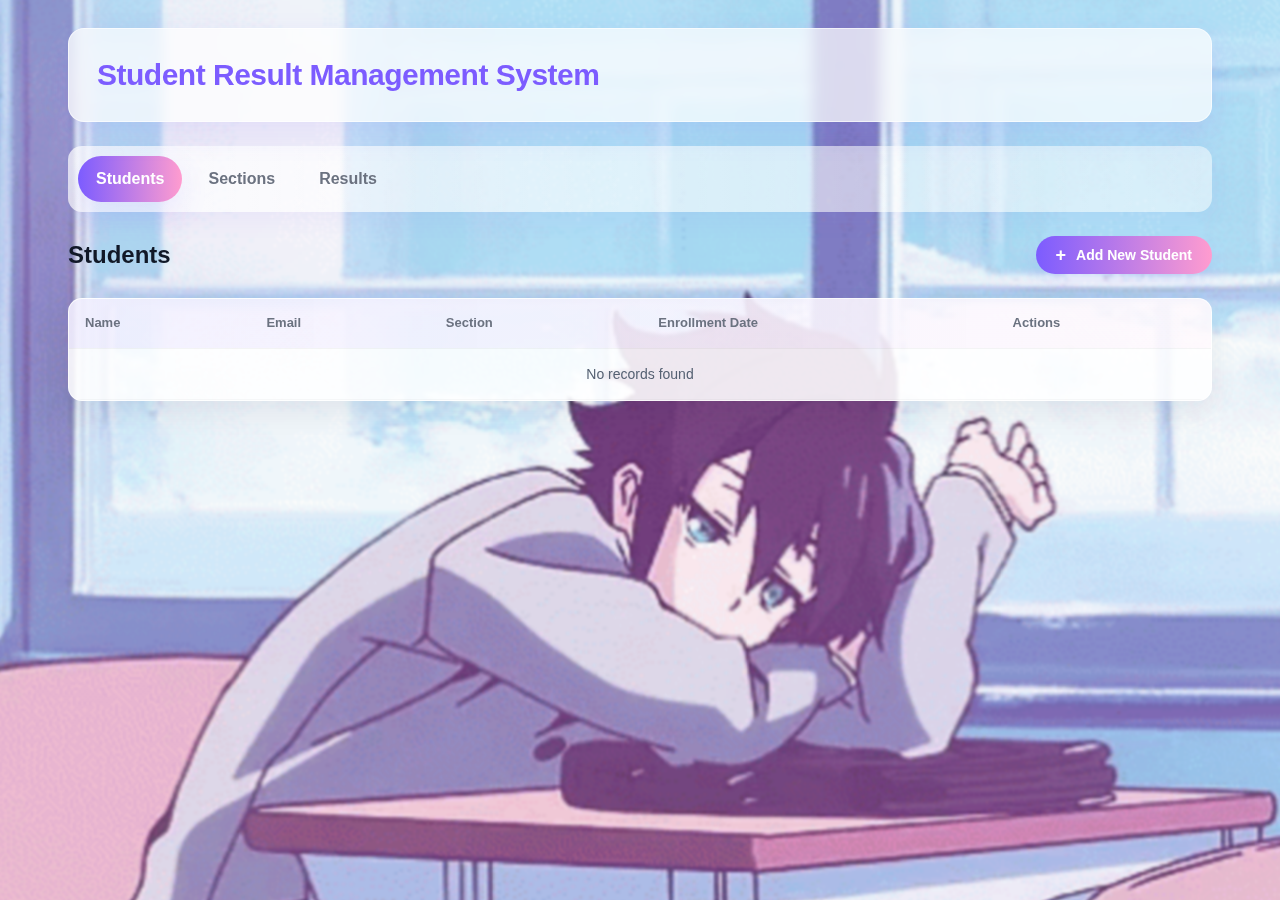
<file: index.html>
<!DOCTYPE html>
<html lang="en">
<head>
    <meta charset="UTF-8">
    <meta name="viewport" content="width=device-width, initial-scale=1.0">
    <title>Students - Result Management System</title>
    <link rel="stylesheet" href="students.css">
</head>
<body>

    <div class="background-container"></div>
    
    <div class="container">
     
        <header class="header">
            <h1>Student Result Management System</h1>
        </header>

      
        <nav class="tab-navigation">
            <a href="students.html" class="tab-link active">Students</a>
            <a href="sections.html" class="tab-link">Sections</a>
            <a href="results.html" class="tab-link">Results</a>
        </nav>

        <!-- Section Header -->
        <div class="section-header">
            <h2>Students</h2>
            <button class="btn btn-primary" onclick="openModal()">
                <span class="icon">+</span> Add New Student
            </button>
        </div>

        <!-- Students Table -->
        <div class="table-container">
            <table class="data-table" id="studentsTable">
                <thead>
                    <tr>
                        <th>Name</th>
                        <th>Email</th>
                        <th>Section</th>
                        <th>Enrollment Date</th>
                        <th>Actions</th>
                    </tr>
                </thead>
                <tbody id="tableBody">
                    
                </tbody>
            </table>
        </div>
    </div>

    <div id="studentModal" class="modal">
        <div class="modal-content">
            <div class="modal-header">
                <h3 id="modalTitle">Add New Student</h3>
                <button class="close-btn" onclick="closeModal()">&times;</button>
            </div>
            <form id="studentForm" onsubmit="handleSubmit(event)">
                <div class="form-group">
                    <label for="studentName">Name <span class="required">*</span></label>
                    <input type="text" id="studentName" class="form-input" required>
                </div>
                <div class="form-group">
                    <label for="studentEmail">Email <span class="required">*</span></label>
                    <input type="email" id="studentEmail" class="form-input" required>
                </div>
                <div class="form-group">
                    <label for="studentSection">Section</label>
                    <select id="studentSection" class="form-select">
                        <option value="">Select Section</option>
                    </select>
                </div>
                <div class="form-group">
                    <label for="enrollmentDate">Enrollment Date</label>
                    <input type="date" id="enrollmentDate" class="form-input">
                </div>
                <div class="modal-actions">
                    <button type="button" class="btn btn-secondary" onclick="closeModal()">Cancel</button>
                    <button type="submit" class="btn btn-primary" id="submitBtn">Create Student</button>
                </div>
            </form>
        </div>
    </div>


    <div id="deleteModal" class="modal">
        <div class="modal-content modal-small">
            <div class="modal-header">
                <h3>Confirm Delete</h3>
                <button class="close-btn" onclick="closeDeleteModal()">&times;</button>
            </div>
            <p>Are you sure you want to delete this student?</p>
            <div class="modal-actions">
                <button class="btn btn-secondary" onclick="closeDeleteModal()">Cancel</button>
                <button class="btn btn-danger" onclick="confirmDelete()">Delete</button>
            </div>
        </div>
    </div>

    
    <div id="notification" class="notification"></div>

    <script src="students.js"></script>
</body>
</html>
</file>
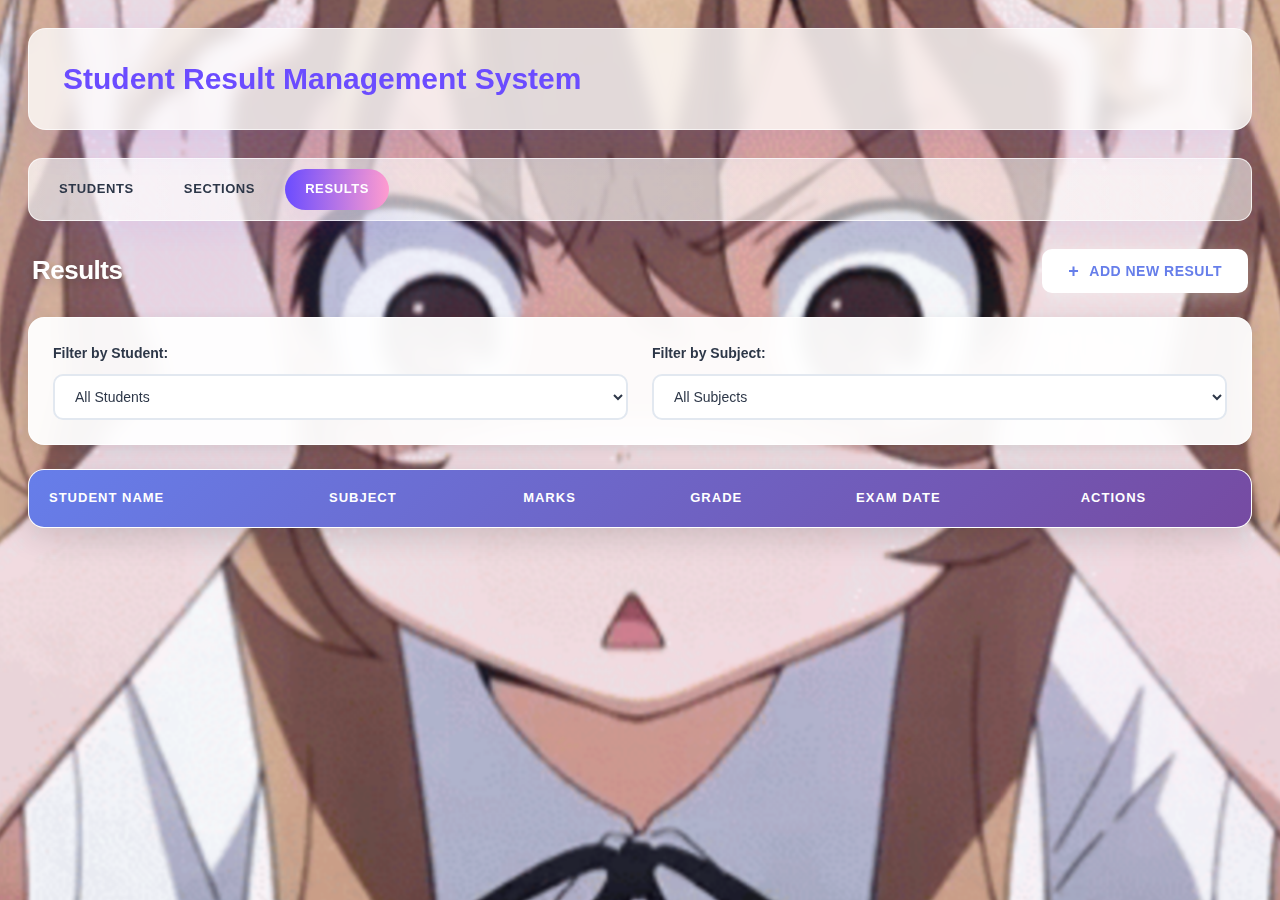
<file: results.html>
<!DOCTYPE html>
<html lang="en">
<head>
    <meta charset="UTF-8">
    <meta name="viewport" content="width=device-width, initial-scale=1.0">
    <title>Results - Result Management System</title>
    <link rel="stylesheet" href="results.css">
</head>
<body>
    <!-- Background container - You can add your background image here -->
    <div class="background-container"></div>
    
    <div class="container">
        <!-- Header -->
        <header class="header">
            <h1>Student Result Management System</h1>
        </header>

        <!-- Tab Navigation -->
        <nav class="tab-navigation">
            <a href="index.html" class="tab-link">Students</a>
            <a href="sections.html" class="tab-link">Sections</a>
            <a href="results.html" class="tab-link active">Results</a>
        </nav>

        <!-- Section Header -->
        <div class="section-header">
            <h2>Results</h2>
            <button class="btn btn-primary" onclick="openModal()">
                <span class="icon">+</span> Add New Result
            </button>
        </div>

        <!-- Filter Section -->
        <div class="filter-section">
            <div class="filter-group">
                <label for="studentFilter">Filter by Student:</label>
                <select id="studentFilter" class="filter-select" onchange="applyFilters()">
                    <option value="">All Students</option>
                </select>
            </div>
            <div class="filter-group">
                <label for="subjectFilter">Filter by Subject:</label>
                <select id="subjectFilter" class="filter-select" onchange="applyFilters()">
                    <option value="">All Subjects</option>
                </select>
            </div>
        </div>

        <!-- Results Table -->
        <div class="table-container">
            <table class="data-table" id="resultsTable">
                <thead>
                    <tr>
                        <th>Student Name</th>
                        <th>Subject</th>
                        <th>Marks</th>
                        <th>Grade</th>
                        <th>Exam Date</th>
                        <th>Actions</th>
                    </tr>
                </thead>
                <tbody id="tableBody">
                    <!-- Data will be inserted here -->
                </tbody>
            </table>
        </div>
    </div>

    <!-- Add/Edit Result Modal -->
    <div id="resultModal" class="modal">
        <div class="modal-content">
            <div class="modal-header">
                <h3 id="modalTitle">Add New Result</h3>
                <button class="close-btn" onclick="closeModal()">&times;</button>
            </div>
            <form id="resultForm" onsubmit="handleSubmit(event)">
                <div class="form-group">
                    <label for="resultStudent">Student <span class="required">*</span></label>
                    <select id="resultStudent" class="form-select" required>
                        <option value="">Select Student</option>
                    </select>
                </div>
                <div class="form-group">
                    <label for="resultSubject">Subject <span class="required">*</span></label>
                    <input type="text" id="resultSubject" class="form-input" required>
                </div>
                <div class="form-group">
                    <label for="resultMarks">Marks (0-100) <span class="required">*</span></label>
                    <input type="number" id="resultMarks" class="form-input" min="0" max="100" required>
                </div>
                <div class="form-group">
                    <label for="examDate">Exam Date</label>
                    <input type="date" id="examDate" class="form-input">
                </div>
                <div class="modal-actions">
                    <button type="button" class="btn btn-secondary" onclick="closeModal()">Cancel</button>
                    <button type="submit" class="btn btn-primary" id="submitBtn">Create Result</button>
                </div>
            </form>
        </div>
    </div>

    <!-- Delete Confirmation Modal -->
    <div id="deleteModal" class="modal">
        <div class="modal-content modal-small">
            <div class="modal-header">
                <h3>Confirm Delete</h3>
                <button class="close-btn" onclick="closeDeleteModal()">&times;</button>
            </div>
            <p class="delete-message">Are you sure you want to delete this result?</p>
            <div class="modal-actions">
                <button class="btn btn-secondary" onclick="closeDeleteModal()">Cancel</button>
                <button class="btn btn-danger" onclick="confirmDelete()">Delete</button>
            </div>
        </div>
    </div>

    <!-- Success Notification -->
    <div id="notification" class="notification"></div>

    <script src="results.js"></script>
</body>
</html>
</file>
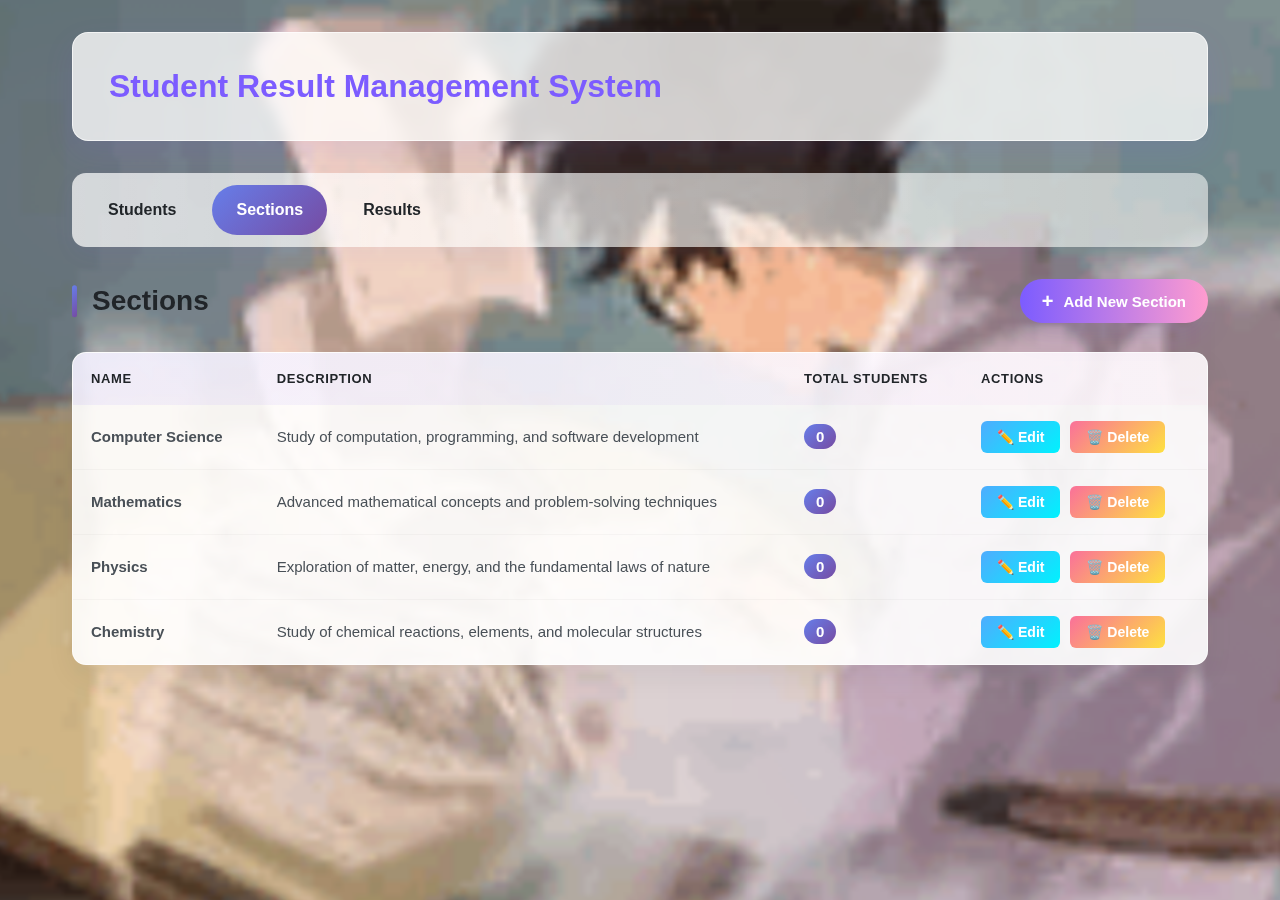
<file: sections.html>
<!DOCTYPE html>
<html lang="en">
<head>
    <meta charset="UTF-8">
    <meta name="viewport" content="width=device-width, initial-scale=1.0">
    <title>Sections - Result Management System</title>
    <link rel="stylesheet" href="sections.css">
</head>
<body>
    <div class="background-container"></div>
    
    <div class="container">
        
        <header class="header">
            <h1>Student Result Management System</h1>
        </header>

     
        <nav class="tab-navigation">
            <a href="index.html" class="tab-link">Students</a>
            <a href="sections.html" class="tab-link active">Sections</a>
            <a href="results.html" class="tab-link">Results</a>
        </nav>

       
        <div class="section-header">
            <h2>Sections</h2>
            <button class="btn btn-primary" onclick="openModal()">
                <span class="icon">+</span> Add New Section
            </button>
        </div>

        <!-- Sections Table -->
        <div class="table-container">
            <table class="data-table" id="sectionsTable">
                <thead>
                    <tr>
                        <th>Name</th>
                        <th>Description</th>
                        <th>Total Students</th>
                        <th>Actions</th>
                    </tr>
                </thead>
                <tbody id="tableBody">
                  
                </tbody>
            </table>
        </div>
    </div>

    <div id="sectionModal" class="modal">
        <div class="modal-content">
            <div class="modal-header">
                <h3 id="modalTitle">Add New Section</h3>
                <button class="close-btn" onclick="closeModal()">&times;</button>
            </div>
            <form id="sectionForm" onsubmit="handleSubmit(event)">
                <div class="form-group">
                    <label for="sectionName">Name <span class="required">*</span></label>
                    <input type="text" id="sectionName" class="form-input" required>
                </div>
                <div class="form-group">
                    <label for="sectionDescription">Description</label>
                    <textarea id="sectionDescription" class="form-textarea" rows="4" placeholder="Enter section description..."></textarea>
                </div>
                <div class="modal-actions">
                    <button type="button" class="btn btn-secondary" onclick="closeModal()">Cancel</button>
                    <button type="submit" class="btn btn-primary" id="submitBtn">Create Section</button>
                </div>
            </form>
        </div>
    </div>


    <div id="deleteModal" class="modal">
        <div class="modal-content modal-small">
            <div class="modal-header">
                <h3>Confirm Delete</h3>
                <button class="close-btn" onclick="closeDeleteModal()">&times;</button>
            </div>
            <p class="delete-message">Are you sure you want to delete this section?</p>
            <div class="modal-actions">
                <button class="btn btn-secondary" onclick="closeDeleteModal()">Cancel</button>
                <button class="btn btn-danger" onclick="confirmDelete()">Delete</button>
            </div>
        </div>
    </div>

    <div id="notification" class="notification"></div>

    <script src="sections.js"></script>
</body>
</html>
</file>
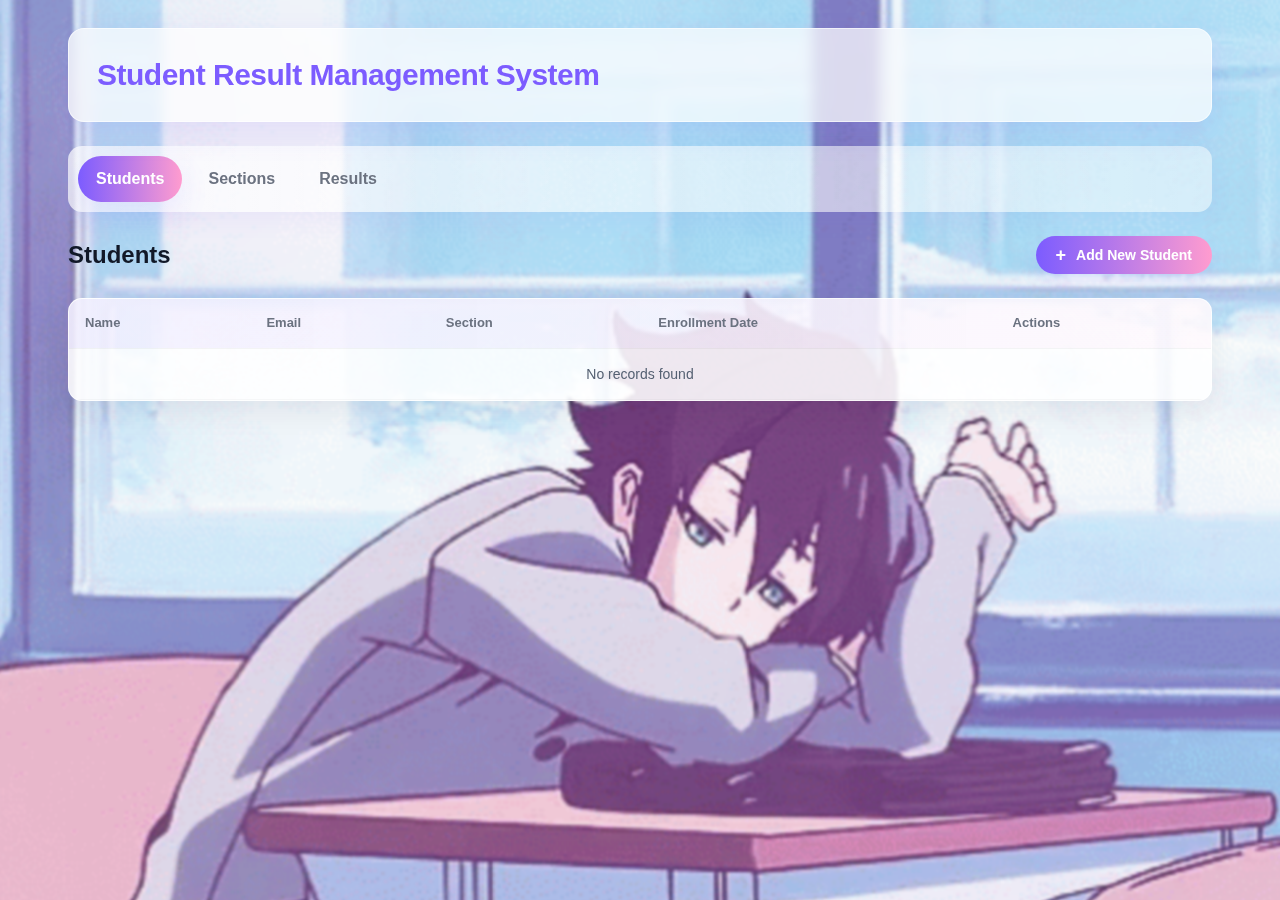
<file: students.html>
<!DOCTYPE html>
<html lang="en">
<head>
    <meta charset="UTF-8">
    <meta name="viewport" content="width=device-width, initial-scale=1.0">
    <title>Students - Result Management System</title>
    <link rel="stylesheet" href="students.css">
</head>
<body>
    <!-- Background container - You can add your background image here -->
    <div class="background-container"></div>
    
    <div class="container">
        <!-- Header -->
        <header class="header">
            <h1>Student Result Management System</h1>
        </header>

        <!-- Tab Navigation -->
        <nav class="tab-navigation">
            <a href="students.html" class="tab-link active">Students</a>
            <a href="sections.html" class="tab-link">Sections</a>
            <a href="results.html" class="tab-link">Results</a>
        </nav>

        <!-- Section Header -->
        <div class="section-header">
            <h2>Students</h2>
            <button class="btn btn-primary" onclick="openModal()">
                <span class="icon">+</span> Add New Student
            </button>
        </div>

        <!-- Students Table -->
        <div class="table-container">
            <table class="data-table" id="studentsTable">
                <thead>
                    <tr>
                        <th>Name</th>
                        <th>Email</th>
                        <th>Section</th>
                        <th>Enrollment Date</th>
                        <th>Actions</th>
                    </tr>
                </thead>
                <tbody id="tableBody">
                    <!-- Data will be inserted here -->
                </tbody>
            </table>
        </div>
    </div>

    <!-- Add/Edit Student Modal -->
    <div id="studentModal" class="modal">
        <div class="modal-content">
            <div class="modal-header">
                <h3 id="modalTitle">Add New Student</h3>
                <button class="close-btn" onclick="closeModal()">&times;</button>
            </div>
            <form id="studentForm" onsubmit="handleSubmit(event)">
                <div class="form-group">
                    <label for="studentName">Name <span class="required">*</span></label>
                    <input type="text" id="studentName" class="form-input" required>
                </div>
                <div class="form-group">
                    <label for="studentEmail">Email <span class="required">*</span></label>
                    <input type="email" id="studentEmail" class="form-input" required>
                </div>
                <div class="form-group">
                    <label for="studentSection">Section</label>
                    <select id="studentSection" class="form-select">
                        <option value="">Select Section</option>
                    </select>
                </div>
                <div class="form-group">
                    <label for="enrollmentDate">Enrollment Date</label>
                    <input type="date" id="enrollmentDate" class="form-input">
                </div>
                <div class="modal-actions">
                    <button type="button" class="btn btn-secondary" onclick="closeModal()">Cancel</button>
                    <button type="submit" class="btn btn-primary" id="submitBtn">Create Student</button>
                </div>
            </form>
        </div>
    </div>

    <!-- Delete Confirmation Modal -->
    <div id="deleteModal" class="modal">
        <div class="modal-content modal-small">
            <div class="modal-header">
                <h3>Confirm Delete</h3>
                <button class="close-btn" onclick="closeDeleteModal()">&times;</button>
            </div>
            <p>Are you sure you want to delete this student?</p>
            <div class="modal-actions">
                <button class="btn btn-secondary" onclick="closeDeleteModal()">Cancel</button>
                <button class="btn btn-danger" onclick="confirmDelete()">Delete</button>
            </div>
        </div>
    </div>

    <!-- Success Notification -->
    <div id="notification" class="notification"></div>

    <script src="students.js"></script>
</body>
</html>
</file>
<file: students.css>
* {
    margin: 0;
    padding: 0;
    box-sizing: border-box;
}

@import url('https://fonts.googleapis.com/css2?family=Kalam:wght@400;700&family=Poppins:wght@300;400;600&display=swap');

:root {
    --bg-1: #fff7ff;
    --bg-2: #f0fbff;
    --accent: #7c5cff;
    --accent-2: #ff9ccf;
    --muted: #6b7280;
    --card-bg: rgba(255,255,255,0.72);
    --glass: rgba(255,255,255,0.6);
    --soft-shadow: 0 12px 30px rgba(124,92,255,0.12);
}

body {
    font-family: 'Poppins', 'Kalam', -apple-system, BlinkMacSystemFont, 'Segoe UI', Roboto, sans-serif;
    background: linear-gradient(135deg, var(--bg-1), var(--bg-2));
    color: #1f2937;
    line-height: 1.6;
    min-height: 100vh;
    -webkit-font-smoothing: antialiased;
    -moz-osx-font-smoothing: grayscale;
    position: relative;
    overflow-x: hidden;
}

.background-container {
    position: fixed;
    top: 0;
    left: 0;
    width: 100%;
    height: 100%;
    z-index: -1;
    background-image: url('student.gif');
    background-size: cover;
    background-position: center;
    background-repeat: no-repeat;
    transform: scale(1.02);
    filter: saturate(0.95) blur(1px) contrast(0.98);
    opacity: 0.98;
}

.background-container::after {
    content: '';
    position: absolute;
    inset: 0;
    pointer-events: none;
    background: radial-gradient(500px 300px at 10% 20%, rgba(255,156,223,0.10), transparent),
                radial-gradient(450px 280px at 90% 80%, rgba(124,92,255,0.06), transparent);
}

.container {
    max-width: 1200px;
    margin: 0 auto;
    padding: 28px;
}


.header {
    background: var(--card-bg);
    padding: 22px 28px;
    border-radius: 16px;
    box-shadow: var(--soft-shadow);
    margin-bottom: 24px;
    border: 1px solid rgba(255,255,255,0.6);
    backdrop-filter: blur(6px) saturate(1.05);
}

.header h1 {
    font-size: 30px;
    font-weight: 800;
    color: var(--accent);
    letter-spacing: -0.5px;
}


.tab-navigation {
    display: flex;
    gap: 8px;
    background: linear-gradient(90deg, rgba(255,255,255,0.7), rgba(255,255,255,0.5));
    padding: 10px;
    border-radius: 14px;
    box-shadow: 0 8px 24px rgba(124,92,255,0.06);
    margin-bottom: 24px;
}

.tab-link {
    padding: 10px 18px;
    text-decoration: none;
    color: var(--muted);
    font-weight: 600;
    border-radius: 999px;
    transition: all 0.25s ease;
    background: transparent;
}

.tab-link:hover { transform: translateY(-3px); }

.tab-link.active {
    background: linear-gradient(90deg, var(--accent), var(--accent-2));
    color: white;
    box-shadow: var(--soft-shadow);
}


.section-header {
    display: flex;
    justify-content: space-between;
    align-items: center;
    margin-bottom: 24px;
}

.section-header h2 {
    font-size: 24px;
    font-weight: 600;
    color: #111827;
}


.btn {
    padding: 10px 20px;
    border: none;
    border-radius: 999px;
    font-size: 14px;
    font-weight: 600;
    cursor: pointer;
    display: inline-flex;
    align-items: center;
    gap: 10px;
    transition: transform 0.18s ease, box-shadow 0.18s ease;
}

.btn-primary {
    background: linear-gradient(90deg, var(--accent), var(--accent-2));
    color: white;
    box-shadow: 0 8px 20px rgba(124,92,255,0.12);
}

.btn-primary:hover { transform: translateY(-3px); }

.btn-secondary {
    background: rgba(255,255,255,0.9);
    color: var(--muted);
    border: 1px solid rgba(0,0,0,0.04);
}

.btn-danger {
    background: linear-gradient(90deg, #ff7ea0, #ffb199);
    color: white;
}

.btn:disabled {
    opacity: 0.5;
    cursor: not-allowed;
}

.icon {
    font-size: 18px;
    line-height: 1;
}

.table-container {
    background: rgba(255,255,255,0.88);
    border-radius: 14px;
    box-shadow: 0 12px 30px rgba(16,24,40,0.06);
    overflow: hidden;
    border: 1px solid rgba(255,255,255,0.6);
}

.data-table {
    width: 100%;
    border-collapse: collapse;
}

.data-table thead { background: linear-gradient(90deg, rgba(124,92,255,0.08), rgba(255,156,223,0.05)); }

.data-table th {
    padding: 14px 16px;
    text-align: left;
    font-weight: 700;
    color: var(--muted);
    font-size: 13px;
    border-bottom: 1px solid rgba(0,0,0,0.04);
}

.data-table td {
    padding: 14px 16px;
    color: #556173;
    font-size: 14px;
    border-bottom: 1px solid rgba(16,24,40,0.03);
}

.data-table tbody tr {
    transition: background 0.2s ease;
}

.data-table tbody tr:hover {
    background: #f9fafb;
}

.action-buttons {
    display: flex;
    gap: 8px;
}

.btn-edit, .btn-delete {
    padding: 6px 12px;
    font-size: 13px;
    border-radius: 4px;
}

.btn-edit {
    background: #3b82f6;
    color: white;
    border: none;
    cursor: pointer;
}

.btn-edit:hover {
    background: #2563eb;
}

.btn-delete {
    background: #ef4444;
    color: white;
    border: none;
    cursor: pointer;
}

.btn-delete:hover {
    background: #dc2626;
}

.empty-state, .loading-state {
    text-align: center;
    padding: 48px;
    color: #9ca3af;
    font-size: 16px;
}

/* Modal */
.modal {
    display: none;
    position: fixed;
    top: 0;
    left: 0;
    width: 100%;
    height: 100%;
    background: rgba(8,6,10,0.25);
    z-index: 1000;
    align-items: center;
    justify-content: center;
}

.modal.show { display: flex; }

.modal-content {
    background: var(--card-bg);
    border-radius: 14px;
    width: 92%;
    max-width: 520px;
    box-shadow: 0 24px 60px rgba(16,24,40,0.12);
    animation: modalSlideIn 0.32s ease;
    border: 1px solid rgba(255,255,255,0.68);
    backdrop-filter: blur(8px) saturate(1.05);
}

.modal-small {
    max-width: 400px;
}

@keyframes modalSlideIn {
    from {
        transform: translateY(-50px);
        opacity: 0;
    }
    to {
        transform: translateY(0);
        opacity: 1;
    }
}

.modal-header {
    display: flex;
    justify-content: space-between;
    align-items: center;
    padding: 24px;
    border-bottom: 1px solid #e5e7eb;
}

.modal-header h3 {
    font-size: 20px;
    font-weight: 600;
    color: #111827;
}

.close-btn {
    background: none;
    border: none;
    font-size: 28px;
    color: #9ca3af;
    cursor: pointer;
    line-height: 1;
    padding: 0;
    width: 32px;
    height: 32px;
    display: flex;
    align-items: center;
    justify-content: center;
    border-radius: 4px;
    transition: all 0.2s ease;
}

.close-btn:hover {
    background: #f3f4f6;
    color: #374151;
}

/* Form */
form {
    padding: 24px;
}

.form-group {
    margin-bottom: 20px;
}

.form-group label {
    display: block;
    margin-bottom: 8px;
    font-weight: 500;
    color: #374151;
    font-size: 14px;
}

.required {
    color: #ef4444;
}

.form-input, .form-select {
    width: 100%;
    padding: 10px 12px;
    border: 1px solid #d1d5db;
    border-radius: 6px;
    font-size: 14px;
    color: #111827;
    transition: all 0.2s ease;
}

.form-input:focus, .form-select:focus {
    outline: none;
    border-color: #3b82f6;
    box-shadow: 0 0 0 3px rgba(59, 130, 246, 0.1);
}

.form-input:invalid:not(:placeholder-shown) {
    border-color: #ef4444;
}

.modal-actions {
    display: flex;
    gap: 12px;
    justify-content: flex-end;
    padding-top: 16px;
    border-top: 1px solid #e5e7eb;
}

/* Notification */
.notification {
    position: fixed;
    top: 24px;
    right: 24px;
    background: linear-gradient(90deg, var(--accent), var(--accent-2));
    color: white;
    padding: 14px 22px;
    border-radius: 12px;
    box-shadow: 0 12px 30px rgba(124,92,255,0.12);
    display: none;
    z-index: 2000;
    animation: slideIn 0.35s ease;
}

.notification.show {
    display: block;
}

@keyframes slideIn {
    from {
        transform: translateX(400px);
        opacity: 0;
    }
    to {
        transform: translateX(0);
        opacity: 1;
    }
}

/* Responsive Design */
@media (max-width: 768px) {
    .container {
        padding: 16px;
    }

    .header h1 {
        font-size: 22px;
    }

    .section-header {
        flex-direction: column;
        align-items: flex-start;
        gap: 16px;
    }

    .tab-navigation {
        flex-wrap: wrap;
    }

    .table-container {
        overflow-x: auto;
    }

    .data-table {
        min-width: 600px;
    }

    .modal-content {
        width: 95%;
        margin: 16px;
    }
}

@media (max-width: 375px) {
    .header {
        padding: 16px;
    }

    .btn {
        padding: 8px 16px;
        font-size: 13px;
    }

    .data-table th,
    .data-table td {
        padding: 12px;
        font-size: 13px;
    }
}
</file>
<file: results.css>
* {
    margin: 0;
    padding: 0;
    box-sizing: border-box;
}

@import url('https://fonts.googleapis.com/css2?family=Kalam:wght@400;700&family=Poppins:wght@300;400;600&display=swap');

:root {
    --bg-1: #fdf4ff;
    --bg-2: #f0fbff;
    --accent: #6b4cff;
    --accent-2: #ff9ccf;
    --muted: #2d3748;
    --card-bg: rgba(255,255,255,0.78);
    --soft-shadow: 0 14px 36px rgba(107,76,255,0.10);
}

body {
    font-family: 'Poppins', 'Kalam', 'Arial', 'Helvetica Neue', sans-serif;
    background: linear-gradient(135deg, var(--bg-1), var(--bg-2));
    color: var(--muted);
    line-height: 1.6;
    min-height: 100vh;
    -webkit-font-smoothing: antialiased;
    -moz-osx-font-smoothing: grayscale;
}

.background-container {
    position: fixed;
    top: 0;
    left: 0;
    width: 100%;
    height: 100%;
    z-index: -1;
    /* Background image for results page (ensure result.gif is in same folder as the HTML/CSS) */
    background-image: url('result.gif');
    transform: scale(1.02);
    filter: saturate(0.95) blur(1px) contrast(0.98);
    opacity: 0.98;
    background-size: cover;
    background-position: center;
    background-repeat: no-repeat;
}

.background-container::after {
    content: '';
    position: absolute;
    inset: 0;
    pointer-events: none;
    background: radial-gradient(600px 350px at 15% 25%, rgba(124,92,255,0.08), transparent),
                radial-gradient(500px 300px at 85% 75%, rgba(255,156,223,0.06), transparent);
}

.container {
    max-width: 1400px;
    margin: 0 auto;
    padding: 28px;
}

/* Header */
.header {
    background: var(--card-bg);
    backdrop-filter: blur(8px) saturate(1.05);
    padding: 26px 34px;
    border-radius: 18px;
    box-shadow: var(--soft-shadow);
    margin-bottom: 28px;
    border: 1px solid rgba(255,255,255,0.65);
}

.header h1 {
    font-size: 30px;
    font-weight: 800;
    color: var(--accent);
}

/* Tab Navigation */
.tab-navigation {
    display: flex;
    gap: 10px;
    background: linear-gradient(90deg, rgba(255,255,255,0.7), rgba(255,255,255,0.55));
    padding: 10px;
    border-radius: 14px;
    box-shadow: 0 10px 28px rgba(107,76,255,0.06);
    margin-bottom: 28px;
    border: 1px solid rgba(255,255,255,0.75);
}

.tab-link {
    padding: 10px 20px;
    text-decoration: none;
    color: var(--muted);
    font-weight: 700;
    border-radius: 999px;
    transition: all 0.25s ease;
    text-transform: uppercase;
    font-size: 13px;
    letter-spacing: 0.6px;
}

.tab-link:hover { transform: translateY(-2px); color: var(--accent); }

.tab-link.active {
    background: linear-gradient(90deg, var(--accent), var(--accent-2));
    color: white;
    box-shadow: var(--soft-shadow);
}

/* Section Header */
.section-header {
    display: flex;
    justify-content: space-between;
    align-items: center;
    margin-bottom: 24px;
    padding: 0 4px;
}

.section-header h2 {
    font-size: 26px;
    font-weight: 800;
    color: white;
    text-shadow: 0 2px 8px rgba(0, 0, 0, 0.2);
    letter-spacing: -0.5px;
}

/* Filter Section */
.filter-section {
    background: rgba(255, 255, 255, 0.95);
    backdrop-filter: blur(10px);
    padding: 24px;
    border-radius: 16px;
    box-shadow: 0 4px 16px rgba(0, 0, 0, 0.1);
    margin-bottom: 24px;
    display: flex;
    gap: 24px;
    flex-wrap: wrap;
    border: 1px solid rgba(255, 255, 255, 0.8);
}

.filter-group {
    flex: 1;
    min-width: 250px;
}

.filter-group label {
    display: block;
    margin-bottom: 10px;
    font-weight: 700;
    color: #2d3748;
    font-size: 14px;
}

.filter-select {
    width: 100%;
    padding: 12px 16px;
    border: 2px solid #e2e8f0;
    border-radius: 10px;
    font-size: 14px;
    color: #2d3748;
    background: white;
    transition: all 0.3s ease;
    cursor: pointer;
}

.filter-select:focus {
    outline: none;
    border-color: #667eea;
    box-shadow: 0 0 0 4px rgba(102, 126, 234, 0.15);
}

/* Buttons */
.btn {
    padding: 13px 26px;
    border: none;
    border-radius: 10px;
    font-size: 14px;
    font-weight: 700;
    cursor: pointer;
    display: inline-flex;
    align-items: center;
    gap: 10px;
    transition: all 0.3s cubic-bezier(0.4, 0, 0.2, 1);
    text-transform: uppercase;
    letter-spacing: 0.5px;
}

.btn-primary {
    background: white;
    color: #667eea;
    box-shadow: 0 4px 16px rgba(255, 255, 255, 0.3);
}

.btn-primary:hover {
    transform: translateY(-3px);
    box-shadow: 0 6px 24px rgba(255, 255, 255, 0.5);
}

.btn-secondary {
    background: #cbd5e0;
    color: #2d3748;
}

.btn-secondary:hover {
    background: #a0aec0;
}

.btn-danger {
    background: linear-gradient(135deg, #fc5c7d 0%, #6a82fb 100%);
    color: white;
}

.btn-danger:hover {
    transform: translateY(-3px);
    box-shadow: 0 6px 20px rgba(252, 92, 125, 0.4);
}

.btn:disabled {
    opacity: 0.5;
    cursor: not-allowed;
    transform: none !important;
}

.icon {
    font-size: 18px;
    line-height: 1;
}

/* Table */
.table-container {
    background: rgba(255, 255, 255, 0.98);
    backdrop-filter: blur(10px);
    border-radius: 16px;
    box-shadow: 0 8px 32px rgba(0, 0, 0, 0.15);
    overflow: hidden;
    border: 1px solid rgba(255, 255, 255, 0.9);
}

.data-table {
    width: 100%;
    border-collapse: collapse;
}

.data-table thead {
    background: linear-gradient(135deg, #667eea 0%, #764ba2 100%);
}

.data-table th {
    padding: 18px 20px;
    text-align: left;
    font-weight: 800;
    color: white;
    font-size: 13px;
    text-transform: uppercase;
    letter-spacing: 1px;
}

.data-table td {
    padding: 18px 20px;
    color: #4a5568;
    font-size: 14px;
    border-bottom: 1px solid #edf2f7;
    font-weight: 500;
}

.data-table tbody tr {
    transition: all 0.2s ease;
}

.data-table tbody tr:hover {
    background: linear-gradient(90deg, rgba(102, 126, 234, 0.05) 0%, rgba(118, 75, 162, 0.05) 100%);
}

.data-table tbody tr:last-child td {
    border-bottom: none;
}

/* Grade Badges */
.grade-badge {
    display: inline-block;
    padding: 6px 16px;
    border-radius: 20px;
    font-weight: 800;
    font-size: 13px;
    text-transform: uppercase;
    letter-spacing: 0.5px;
    box-shadow: 0 2px 8px rgba(0, 0, 0, 0.15);
}

.grade-a-plus {
    background: linear-gradient(135deg, #10b981 0%, #059669 100%);
    color: white;
}

.grade-a {
    background: linear-gradient(135deg, #3b82f6 0%, #2563eb 100%);
    color: white;
}

.grade-b {
    background: linear-gradient(135deg, #8b5cf6 0%, #7c3aed 100%);
    color: white;
}

.grade-c {
    background: linear-gradient(135deg, #f59e0b 0%, #d97706 100%);
    color: white;
}

.grade-d {
    background: linear-gradient(135deg, #ef4444 0%, #dc2626 100%);
    color: white;
}

.grade-f {
    background: linear-gradient(135deg, #dc2626 0%, #991b1b 100%);
    color: white;
}

.action-buttons {
    display: flex;
    gap: 10px;
}

.btn-edit, .btn-delete {
    padding: 8px 14px;
    font-size: 13px;
    border-radius: 8px;
    font-weight: 700;
    transition: all 0.2s ease;
}

.btn-edit {
    background: linear-gradient(135deg, #06b6d4 0%, #0891b2 100%);
    color: white;
    border: none;
    cursor: pointer;
}

.btn-edit:hover {
    transform: translateY(-2px);
    box-shadow: 0 4px 12px rgba(6, 182, 212, 0.4);
}

.btn-delete {
    background: linear-gradient(135deg, #f43f5e 0%, #e11d48 100%);
    color: white;
    border: none;
    cursor: pointer;
}

.btn-delete:hover {
    transform: translateY(-2px);
    box-shadow: 0 4px 12px rgba(244, 63, 94, 0.4);
}

.empty-state, .loading-state {
    text-align: center;
    padding: 60px;
    color: #a0aec0;
    font-size: 18px;
    font-weight: 600;
}

/* Modal */
.modal {
    display: none;
    position: fixed;
    top: 0;
    left: 0;
    width: 100%;
    height: 100%;
    background: rgba(0, 0, 0, 0.7);
    backdrop-filter: blur(8px);
    z-index: 1000;
    align-items: center;
    justify-content: center;
}

.modal.show {
    display: flex;
}

.modal-content {
    background: white;
    border-radius: 20px;
    width: 90%;
    max-width: 560px;
    box-shadow: 0 24px 64px rgba(0, 0, 0, 0.4);
    animation: modalSlideIn 0.4s cubic-bezier(0.175, 0.885, 0.32, 1.275);
}

.modal-small {
    max-width: 440px;
}

@keyframes modalSlideIn {
    from {
        transform: scale(0.7) translateY(-80px);
        opacity: 0;
    }
    to {
        transform: scale(1) translateY(0);
        opacity: 1;
    }
}

.modal-header {
    display: flex;
    justify-content: space-between;
    align-items: center;
    padding: 28px 32px;
    border-bottom: 2px solid #edf2f7;
    background: linear-gradient(135deg, #667eea 0%, #764ba2 100%);
    border-radius: 20px 20px 0 0;
}

.modal-header h3 {
    font-size: 22px;
    font-weight: 800;
    color: white;
}

.close-btn {
    background: rgba(255, 255, 255, 0.25);
    border: none;
    font-size: 30px;
    color: white;
    cursor: pointer;
    line-height: 1;
    padding: 0;
    width: 42px;
    height: 42px;
    display: flex;
    align-items: center;
    justify-content: center;
    border-radius: 50%;
    transition: all 0.3s ease;
}

.close-btn:hover {
    background: rgba(255, 255, 255, 0.4);
    transform: rotate(90deg) scale(1.1);
}

/* Form */
form {
    padding: 32px;
}

.form-group {
    margin-bottom: 24px;
}

.form-group label {
    display: block;
    margin-bottom: 10px;
    font-weight: 700;
    color: #2d3748;
    font-size: 14px;
}

.required {
    color: #fc5c7d;
}

.form-input, .form-select {
    width: 100%;
    padding: 12px 16px;
    border: 2px solid #e2e8f0;
    border-radius: 10px;
    font-size: 14px;
    color: #2d3748;
    transition: all 0.3s ease;
}

.form-input:focus, .form-select:focus {
    outline: none;
    border-color: #667eea;
    box-shadow: 0 0 0 4px rgba(102, 126, 234, 0.15);
}

.form-input:invalid:not(:placeholder-shown) {
    border-color: #fc5c7d;
}

.modal-actions {
    display: flex;
    gap: 16px;
    justify-content: flex-end;
    padding-top: 24px;
    border-top: 2px solid #edf2f7;
}

.delete-message {
    padding: 32px;
    font-size: 16px;
    color: #4a5568;
    text-align: center;
    font-weight: 500;
}

/* Notification */
.notification {
    position: fixed;
    top: 32px;
    right: 32px;
    background: linear-gradient(135deg, #48bb78 0%, #38a169 100%);
    color: white;
    padding: 18px 32px;
    border-radius: 12px;
    box-shadow: 0 8px 32px rgba(72, 187, 120, 0.4);
    display: none;
    z-index: 2000;
    font-weight: 700;
    animation: slideIn 0.4s cubic-bezier(0.175, 0.885, 0.32, 1.275);
}

.notification.show {
    display: block;
}

@keyframes slideIn {
    from {
        transform: translateX(600px) scale(0.8);
        opacity: 0;
    }
    to {
        transform: translateX(0) scale(1);
        opacity: 1;
    }
}

/* Responsive Design */
@media (max-width: 768px) {
    .container {
        padding: 20px;
    }

    .header {
        padding: 20px;
    }

    .header h1 {
        font-size: 22px;
    }

    .section-header {
        flex-direction: column;
        align-items: flex-start;
        gap: 16px;
    }

    .tab-navigation {
        flex-wrap: wrap;
        gap: 8px;
    }

    .tab-link {
        padding: 10px 18px;
        font-size: 12px;
    }

    .filter-section {
        padding: 20px;
        gap: 16px;
    }

    .filter-group {
        min-width: 100%;
    }

    .table-container {
        overflow-x: auto;
    }

    .data-table {
        min-width: 700px;
    }

    .modal-content {
        width: 95%;
        margin: 16px;
    }

    form {
        padding: 24px;
    }
}

@media (max-width: 375px) {
    .header {
        padding: 16px;
    }

    .btn {
        padding: 10px 18px;
        font-size: 13px;
    }

    .data-table th,
    .data-table td {
        padding: 14px;
        font-size: 13px;
    }

    .notification {
        top: 16px;
        right: 16px;
        left: 16px;
        padding: 16px;
    }
}
</file>
<file: sections.css>
* {
    margin: 0;
    padding: 0;
    box-sizing: border-box;
}

@import url('https://fonts.googleapis.com/css2?family=Kalam:wght@400;700&family=Poppins:wght@300;400;600&display=swap');

:root {
    --bg-1: #fff8f6;
    --bg-2: #f2fbff;
    --accent: #7c5cff;
    --accent-2: #ff9ccf;
    --muted: #212529;
    --card-bg: rgba(255,255,255,0.78);
    --soft-shadow: 0 12px 30px rgba(124,92,255,0.10);
}

body {
    font-family: 'Poppins', 'Kalam', 'Segoe UI', Tahoma, Geneva, Verdana, sans-serif;
    background: linear-gradient(135deg, var(--bg-1), var(--bg-2));
    color: var(--muted);
    line-height: 1.6;
    min-height: 100vh;
    -webkit-font-smoothing: antialiased;
    -moz-osx-font-smoothing: grayscale;
}

.background-container {
    position: fixed;
    top: 0;
    left: 0;
    width: 100%;
    height: 100%;
    z-index: -1;
    background-image: url('sections.gif');
    background-size: cover;
    background-position: center;
    background-repeat: no-repeat;
    transform: scale(1.02);
    filter: saturate(0.96) blur(1px) contrast(0.98);
    opacity: 0.98;
}

.background-container::after {
    content: '';
    position: absolute;
    inset: 0;
    pointer-events: none;
    background: radial-gradient(520px 320px at 12% 22%, rgba(255,156,223,0.1), transparent),
                radial-gradient(480px 300px at 88% 78%, rgba(124,92,255,0.06), transparent);
}

.container {
    max-width: 1200px;
    margin: 0 auto;
    padding: 32px;
}

/* Header */
.header {
    background: var(--card-bg);
    padding: 28px 36px;
    border-radius: 16px;
    box-shadow: var(--soft-shadow);
    margin-bottom: 32px;
    border: 1px solid rgba(255,255,255,0.65);
    backdrop-filter: blur(6px) saturate(1.05);
}

.header h1 {
    font-size: 32px;
    font-weight: 700;
    color: var(--accent);
    text-shadow: none;
}

/* Tab Navigation */
.tab-navigation {

    display: flex;
    gap: 12px;
    background: linear-gradient(90deg, rgba(255,255,255,0.72), rgba(255,255,255,0.55));
    padding: 12px;
    border-radius: 14px;
    box-shadow: 0 8px 22px rgba(124,92,255,0.05);
    margin-bottom: 32px;
}

.tab-link {
    padding: 12px 24px;
    text-decoration: none;
    color: var(--muted);
    font-weight: 600;
    border-radius: 999px;
    transition: all 0.25s ease;
    position: relative;
}

.tab-link::after {
    content: '';
    position: absolute;
    bottom: 0;
    left: 50%;
    transform: translateX(-50%);
    width: 0;
    height: 2px;
    background: #667eea;
    transition: width 0.3s ease;
}

.tab-link:hover {
    background: #f1f3f5;
    color: #212529;
}

.tab-link:hover::after {
    width: 80%;
}

.tab-link.active {
    background: linear-gradient(135deg, #667eea 0%, #764ba2 100%);
    color: white;
}

.tab-link.active::after {
    display: none;
}

/* Section Header */
.section-header {
    display: flex;
    justify-content: space-between;
    align-items: center;
    margin-bottom: 28px;
}

.section-header h2 {
    font-size: 28px;
    font-weight: 700;
    color: #212529;
    position: relative;
    padding-left: 20px;
}

.section-header h2::before {
    content: '';
    position: absolute;
    left: 0;
    top: 50%;
    transform: translateY(-50%);
    width: 5px;
    height: 70%;
    background: linear-gradient(135deg, #667eea 0%, #764ba2 100%);
    border-radius: 3px;
}

/* Buttons */
.btn {
    padding: 12px 22px;
    border: none;
    border-radius: 999px;
    font-size: 15px;
    font-weight: 700;
    cursor: pointer;
    display: inline-flex;
    align-items: center;
    gap: 10px;
    transition: transform 0.2s ease, box-shadow 0.2s ease;
}

.btn-primary {
    background: linear-gradient(90deg, var(--accent), var(--accent-2));
    color: white;
    box-shadow: var(--soft-shadow);
}

.btn-primary:hover { transform: translateY(-3px); }

.btn-secondary {
    background: rgba(255,255,255,0.9);
    color: var(--muted);
}

.btn-danger {
    background: linear-gradient(90deg, #ff7ea0, #ffb199);
    color: white;
}

.btn:disabled {
    opacity: 0.6;
    cursor: not-allowed;
    transform: none !important;
}

.icon {
    font-size: 20px;
    line-height: 1;
}

/* Table */
.table-container {
    background: rgba(255,255,255,0.9);
    border-radius: 14px;
    box-shadow: 0 12px 30px rgba(16,24,40,0.06);
    overflow: hidden;
    border: 1px solid rgba(255,255,255,0.6);
}

.data-table {
    width: 100%;
    border-collapse: collapse;
}

.data-table thead { background: linear-gradient(90deg, rgba(124,92,255,0.08), rgba(255,156,223,0.05)); }

.data-table th {
    padding: 16px 18px;
    text-align: left;
    font-weight: 700;
    color: var(--muted);
    font-size: 13px;
    text-transform: uppercase;
    letter-spacing: 0.6px;
}

.data-table td {
    padding: 16px 18px;
    color: #495057;
    font-size: 15px;
    border-bottom: 1px solid rgba(16,24,40,0.03);
}

.data-table tbody tr {
    transition: all 0.3s ease;
}

.data-table tbody tr:hover {
    background: #f8f9fa;
    transform: scale(1.01);
    box-shadow: 0 2px 8px rgba(0, 0, 0, 0.05);
}

.data-table tbody tr:last-child td {
    border-bottom: none;
}

.action-buttons {
    display: flex;
    gap: 10px;
}

.btn-edit, .btn-delete {
    padding: 8px 16px;
    font-size: 14px;
    border-radius: 6px;
    font-weight: 600;
    transition: all 0.2s ease;
}

.btn-edit {
    background: linear-gradient(135deg, #4facfe 0%, #00f2fe 100%);
    color: white;
    border: none;
    cursor: pointer;
}

.btn-edit:hover {
    transform: translateY(-2px);
    box-shadow: 0 4px 8px rgba(79, 172, 254, 0.4);
}

.btn-delete {
    background: linear-gradient(135deg, #fa709a 0%, #fee140 100%);
    color: white;
    border: none;
    cursor: pointer;
}

.btn-delete:hover {
    transform: translateY(-2px);
    box-shadow: 0 4px 8px rgba(250, 112, 154, 0.4);
}

.empty-state, .loading-state {
    text-align: center;
    padding: 60px;
    color: #adb5bd;
    font-size: 18px;
    font-weight: 500;
}

/* Modal */
.modal {
    display: none;
    position: fixed;
    top: 0;
    left: 0;
    width: 100%;
    height: 100%;
    background: rgba(0, 0, 0, 0.6);
    backdrop-filter: blur(4px);
    z-index: 1000;
    align-items: center;
    justify-content: center;
}

.modal.show {
    display: flex;
}

.modal-content {
    background: white;
    border-radius: 16px;
    width: 90%;
    max-width: 550px;
    box-shadow: 0 20px 60px rgba(0, 0, 0, 0.3);
    animation: modalSlideIn 0.3s cubic-bezier(0.68, -0.55, 0.265, 1.55);
}

.modal-small {
    max-width: 420px;
}

@keyframes modalSlideIn {
    from {
        transform: scale(0.8) translateY(-50px);
        opacity: 0;
    }
    to {
        transform: scale(1) translateY(0);
        opacity: 1;
    }
}

.modal-header {
    display: flex;
    justify-content: space-between;
    align-items: center;
    padding: 28px 32px;
    border-bottom: 2px solid #f1f3f5;
    background: linear-gradient(135deg, #667eea 0%, #764ba2 100%);
    border-radius: 16px 16px 0 0;
}

.modal-header h3 {
    font-size: 22px;
    font-weight: 700;
    color: white;
}

.close-btn {
    background: rgba(255, 255, 255, 0.2);
    border: none;
    font-size: 32px;
    color: white;
    cursor: pointer;
    line-height: 1;
    padding: 0;
    width: 40px;
    height: 40px;
    display: flex;
    align-items: center;
    justify-content: center;
    border-radius: 50%;
    transition: all 0.3s ease;
}

.close-btn:hover {
    background: rgba(255, 255, 255, 0.3);
    transform: rotate(90deg);
}

/* Form */
form {
    padding: 32px;
}

.form-group {
    margin-bottom: 24px;
}

.form-group label {
    display: block;
    margin-bottom: 10px;
    font-weight: 600;
    color: #495057;
    font-size: 15px;
}

.required {
    color: #f85032;
}

.form-input, .form-textarea {
    width: 100%;
    padding: 12px 16px;
    border: 2px solid #e9ecef;
    border-radius: 8px;
    font-size: 15px;
    color: #212529;
    transition: all 0.3s ease;
    font-family: inherit;
}

.form-textarea {
    resize: vertical;
    min-height: 100px;
}

.form-input:focus, .form-textarea:focus {
    outline: none;
    border-color: #667eea;
    box-shadow: 0 0 0 4px rgba(102, 126, 234, 0.1);
}

.form-input:invalid:not(:placeholder-shown) {
    border-color: #f85032;
}

.modal-actions {
    display: flex;
    gap: 16px;
    justify-content: flex-end;
    padding-top: 24px;
    border-top: 2px solid #f1f3f5;
}

.delete-message {
    padding: 32px;
    font-size: 16px;
    color: #495057;
    text-align: center;
}

/* Notification */
.notification {
    position: fixed;
    top: 32px;
    right: 32px;
    background: linear-gradient(135deg, #11998e 0%, #38ef7d 100%);
    color: white;
    padding: 20px 32px;
    border-radius: 12px;
    box-shadow: 0 8px 24px rgba(17, 153, 142, 0.3);
    display: none;
    z-index: 2000;
    font-weight: 600;
    animation: slideIn 0.3s ease;
}

.notification.show {
    display: block;
}

@keyframes slideIn {
    from {
        transform: translateX(500px);
        opacity: 0;
    }
    to {
        transform: translateX(0);
        opacity: 1;
    }
}

/* Responsive Design */
@media (max-width: 768px) {
    .container {
        padding: 20px;
    }

    .header {
        padding: 24px;
    }

    .header h1 {
        font-size: 24px;
    }

    .section-header {
        flex-direction: column;
        align-items: flex-start;
        gap: 20px;
    }

    .tab-navigation {
        flex-wrap: wrap;
        gap: 8px;
    }

    .tab-link {
        padding: 10px 20px;
        font-size: 14px;
    }

    .table-container {
        overflow-x: auto;
    }

    .data-table {
        min-width: 600px;
    }

    .modal-content {
        width: 95%;
        margin: 16px;
    }

    form {
        padding: 24px;
    }
}

@media (max-width: 375px) {
    .header {
        padding: 20px;
    }

    .btn {
        padding: 10px 18px;
        font-size: 14px;
    }

    .data-table th,
    .data-table td {
        padding: 16px;
        font-size: 14px;
    }

    .notification {
        top: 16px;
        right: 16px;
        left: 16px;
        padding: 16px;
    }
}
</file>
